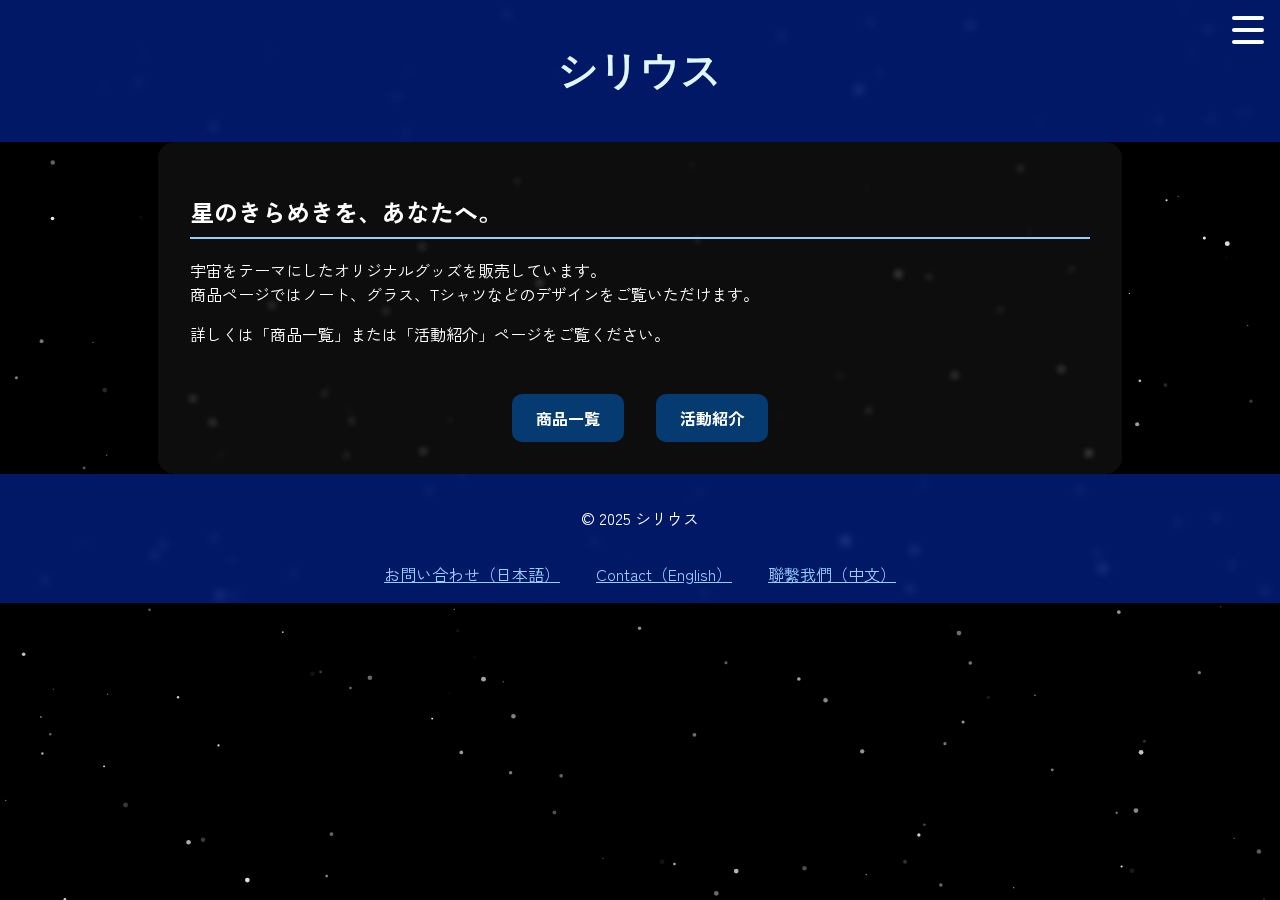
<file: index.html>
<!DOCTYPE html>
<html lang="ja">
<head>
  <meta charset="UTF-8" />
  <meta name="viewport" content="width=device-width, initial-scale=1.0" />
  <title>シリウス</title>
  <link href="https://fonts.googleapis.com/css2?family=Zen+Kaku+Gothic+New:wght@400;700&family=Cinzel+Decorative:wght@700&display=swap" rel="stylesheet">
  <link rel="stylesheet" href="css/style.css" />
</head>
<body>
  <canvas id="starCanvas"></canvas>

  <button class="hamburger" id="hamburgerBtn" aria-label="メニューを開く">
    <span></span>
    <span></span>
    <span></span>
  </button>

  <nav class="menu" id="menu">
    <a href="index.html">トップ</a>
    <a href="products.html">商品一覧</a>
    <a href="about.html">活動紹介</a>
  </nav>

  <header>
    <h1>シリウス</h1>
  </header>

  <main>
    <h2>星のきらめきを、あなたへ。</h2>
    <p>
      宇宙をテーマにしたオリジナルグッズを販売しています。<br />
      商品ページではノート、グラス、Tシャツなどのデザインをご覧いただけます。
    </p>
    <p>
      詳しくは「商品一覧」または「活動紹介」ページをご覧ください。
    </p>

    <div class="page-links">
      <a href="products.html">商品一覧</a>
      <a href="about.html">活動紹介</a>
    </div>
  </main>

  <footer>
    <p>&copy; 2025 シリウス</p>
    <div class="contact">
      <a href="https://docs.google.com/forms/d/e/1FAIpQLSeaFQ3x_vnI6os9WlIc4g2kFEj_LpCdZw_Kuh1UBqUAp4X8Ew/viewform?usp=dialog" target="_blank">お問い合わせ（日本語）</a>
      <a href="https://docs.google.com/forms/d/e/1FAIpQLScgiUO5y_0LG7MERZUA0afHsacAKu45lCltPOWCKoPpz6LJ8g/viewform?usp=dialog" target="_blank">Contact（English）</a>
      <a href="https://docs.google.com/forms/d/e/1FAIpQLSfEso4Woko9L49lGNuN-T2UI6636eEyitnP-KhA2xziEl9klA/viewform?usp=dialog" target="_blank">聯繫我們（中文）</a>
    </div>
  </footer>

  <script src="js/script.js"></script>
</body>
</html>
</file>
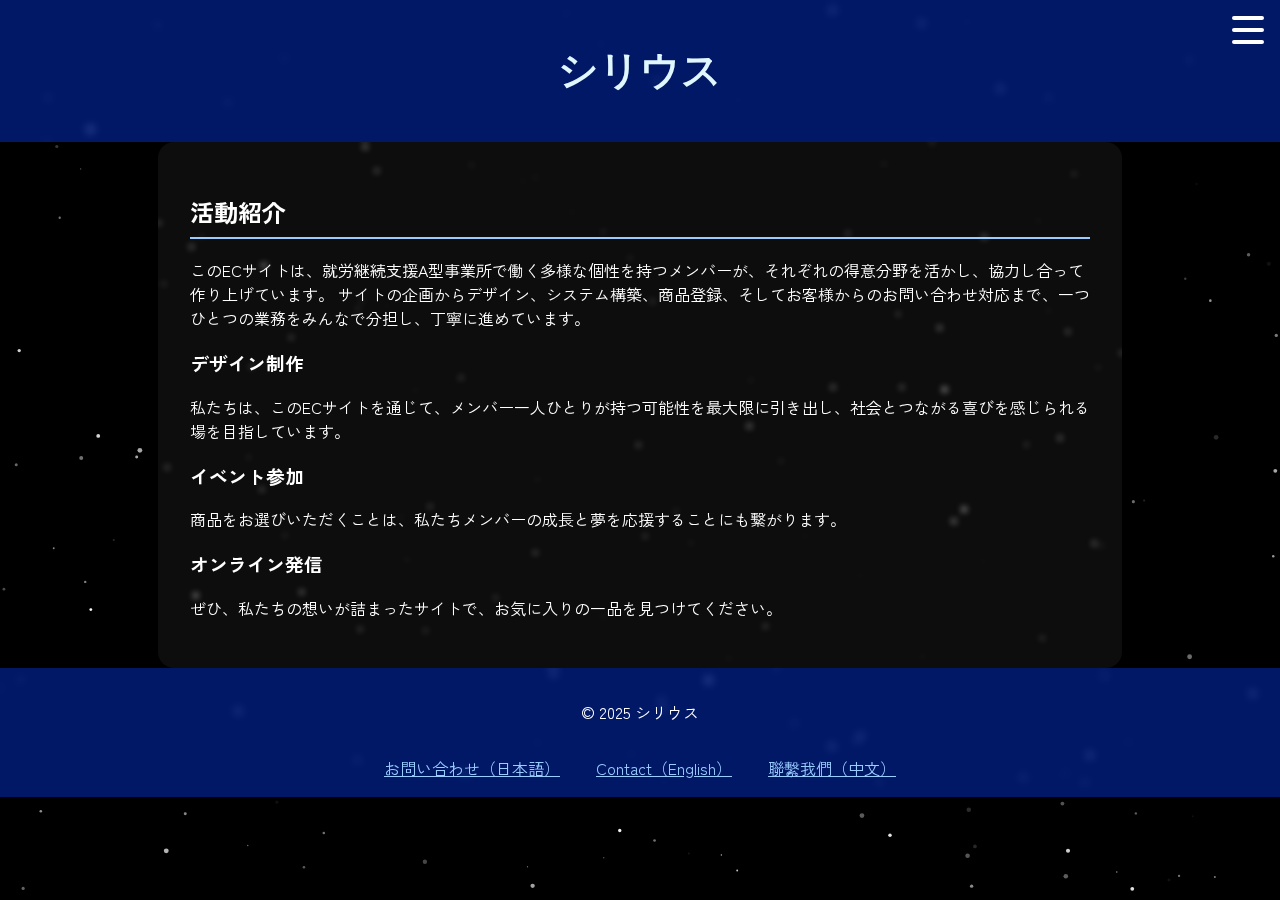
<file: About.html>
<!DOCTYPE html>
<html lang="ja">
<head>
  <meta charset="UTF-8" />
  <meta name="viewport" content="width=device-width, initial-scale=1.0" />
  <title>活動紹介 - シリウス</title>
  <link href="https://fonts.googleapis.com/css2?family=Zen+Kaku+Gothic+New:wght@400;700&family=Cinzel+Decorative:wght@700&display=swap" rel="stylesheet">
  <link rel="stylesheet" href="css/style.css" />
</head>
<body>
  <canvas id="starCanvas"></canvas>
  <button class="hamburger" id="hamburgerBtn" aria-label="メニューを開く">
    <span></span>
    <span></span>
    <span></span>
  </button>

  <nav class="menu" id="menu">
    <a href="index.html">トップ</a>
    <a href="products.html">商品一覧</a>
    <a href="about.html">活動紹介</a>
    <a href="faq.html">FAQ</a>
    <a href="company.html">会社概要</a>
    <a href="privacy.html">プライバシーポリシー</a>
    <a href="Legal.html">特定商取引法に基づく表記</a>
  </nav>

  <header>
    <h1>シリウス</h1>
  </header>

  <main>
    <h2>活動紹介</h2>
    <p>
このECサイトは、就労継続支援A型事業所で働く多様な個性を持つメンバーが、それぞれの得意分野を活かし、協力し合って作り上げています。 
サイトの企画からデザイン、システム構築、商品登録、そしてお客様からのお問い合わせ対応まで、一つひとつの業務をみんなで分担し、丁寧に進めています。
    </p>

    <section class="activities">
      <h3>デザイン制作</h3>
      <p>私たちは、このECサイトを通じて、メンバー一人ひとりが持つ可能性を最大限に引き出し、社会とつながる喜びを感じられる場を目指しています。</p>

      <h3>イベント参加</h3>
      <p>商品をお選びいただくことは、私たちメンバーの成長と夢を応援することにも繋がります。</p>

      <h3>オンライン発信</h3>
      <p>ぜひ、私たちの想いが詰まったサイトで、お気に入りの一品を見つけてください。</p>

    </section>
  </main>

  <footer>
    <p>&copy; 2025 シリウス</p>
    <div class="contact">
      <a href="https://docs.google.com/forms/d/e/1FAIpQLSeaFQ3x_vnI6os9WlIc4g2kFEj_LpCdZw_Kuh1UBqUAp4X8Ew/viewform?usp=dialog" target="_blank">お問い合わせ（日本語）</a>
      <a href="https://docs.google.com/forms/d/e/1FAIpQLScgiUO5y_0LG7MERZUA0afHsacAKu45lCltPOWCKoPpz6LJ8g/viewform?usp=dialog" target="_blank">Contact（English）</a>
      <a href="https://docs.google.com/forms/d/e/1FAIpQLSfEso4Woko9L49lGNuN-T2UI6636eEyitnP-KhA2xziEl9klA/viewform?usp=dialog" target="_blank">聯繫我們（中文）</a>
    </div>
  </footer>

  <script src="js/script.js"></script>
</body>
</html>
</file>
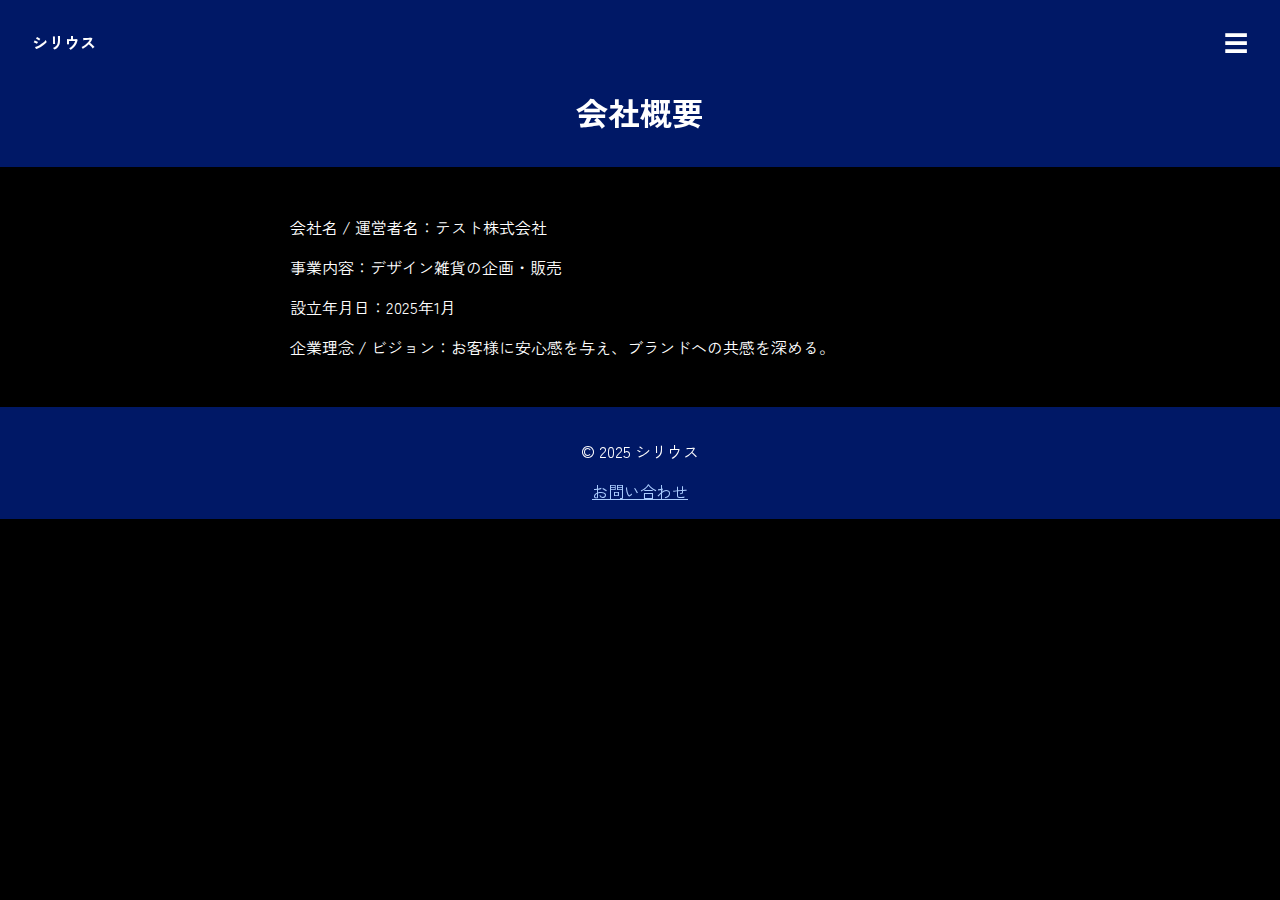
<file: aboutus.html>
<!-- 会社概要（aboutus.html） -->
<!DOCTYPE html>
<html lang="ja">
<head>
  <meta charset="UTF-8" />
  <meta name="viewport" content="width=device-width, initial-scale=1.0" />
  <title>会社概要 - シリウス</title>
  <link href="https://fonts.googleapis.com/css2?family=Zen+Kaku+Gothic+New&display=swap" rel="stylesheet" />
  <style>
    body, html {
      margin: 0;
      font-family: 'Zen Kaku Gothic New', sans-serif;
      background: #000;
      color: #fff;
      height: 100%;
    }
    canvas {
      position: fixed;
      top: 0;
      left: 0;
      z-index: -1;
    }
    header, footer {
      text-align: center;
      background-color: rgba(0, 60, 255, 0.4);
      padding: 1rem;
      backdrop-filter: blur(5px);
    }
    nav {
      display: flex;
      justify-content: space-between;
      align-items: center;
      padding: 0.5rem 1rem;
    }
    .menu {
      display: none;
      flex-direction: column;
      background-color: rgba(0, 0, 0, 0.8);
      position: absolute;
      top: 60px;
      right: 10px;
      padding: 1rem;
      border-radius: 0.5rem;
    }
    .menu a {
      color: white;
      text-decoration: none;
      margin: 0.5rem 0;
    }
    .menu-toggle {
      font-size: 1.5rem;
      cursor: pointer;
    }
    h1 {
      font-size: 2rem;
      margin-bottom: 1rem;
    }
    .content {
      max-width: 700px;
      margin: auto;
      padding: 2rem;
    }
    .footer-links {
      margin-top: 1rem;
    }
    .footer-links a {
      color: #aaccff;
      text-decoration: underline;
      margin: 0 0.5rem;
    }
  </style>
</head>
<body>
  <canvas id="bg"></canvas>
  <header>
    <nav>
      <div><strong>シリウス</strong></div>
      <div class="menu-toggle" onclick="toggleMenu()">☰</div>
      <div id="menu" class="menu">
        <a href="index.html">ホーム</a>
        <a href="aboutus.html">会社概要</a>
        <a href="faq.html">FAQ</a>
        <a href="privacy.html">プライバシーポリシー</a>
        <a href="legal.html">特定商取引法</a>
        <a href="contact.html">お問い合わせ</a>
      </div>
    </nav>
    <h1>会社概要</h1>
  </header>
  <main class="content">
    <p>会社名 / 運営者名：テスト株式会社</p>
    <p>事業内容：デザイン雑貨の企画・販売</p>
    <p>設立年月日：2025年1月</p>
    <p>企業理念 / ビジョン：お客様に安心感を与え、ブランドへの共感を深める。</p>
  </main>
  <footer>
    <p>&copy; 2025 シリウス</p>
    <div class="footer-links">
      <a href="contact.html">お問い合わせ</a>
    </div>
  </footer>
  <script>
    function toggleMenu() {
      const menu = document.getElementById('menu');
      menu.style.display = menu.style.display === 'flex' ? 'none' : 'flex';
    }
    // 星空アニメーション
    const canvas = document.getElementById('bg');
    const ctx = canvas.getContext('2d');
    let stars = [];
    function resizeCanvas() {
      canvas.width = window.innerWidth;
      canvas.height = window.innerHeight;
    }
    window.addEventListener('resize', resizeCanvas);
    function initStars(count) {
      stars = [];
      for (let i = 0; i < count; i++) {
        stars.push({
          x: Math.random() * canvas.width,
          y: Math.random() * canvas.height,
          r: Math.random() * 1.5 + 0.5,
          dx: (Math.random() - 0.5) * 0.5,
          dy: (Math.random() - 0.5) * 0.5
        });
      }
    }
    function drawStars() {
      ctx.clearRect(0, 0, canvas.width, canvas.height);
      ctx.fillStyle = 'white';
      stars.forEach(star => {
        ctx.beginPath();
        ctx.arc(star.x, star.y, star.r, 0, Math.PI * 2);
        ctx.fill();
        star.x += star.dx;
        star.y += star.dy;
        if (star.x < 0 || star.x > canvas.width) star.dx *= -1;
        if (star.y < 0 || star.y > canvas.height) star.dy *= -1;
      });
      requestAnimationFrame(drawStars);
    }
    resizeCanvas();
    initStars(100);
    drawStars();
  </script>
</body>
</html>
</file>
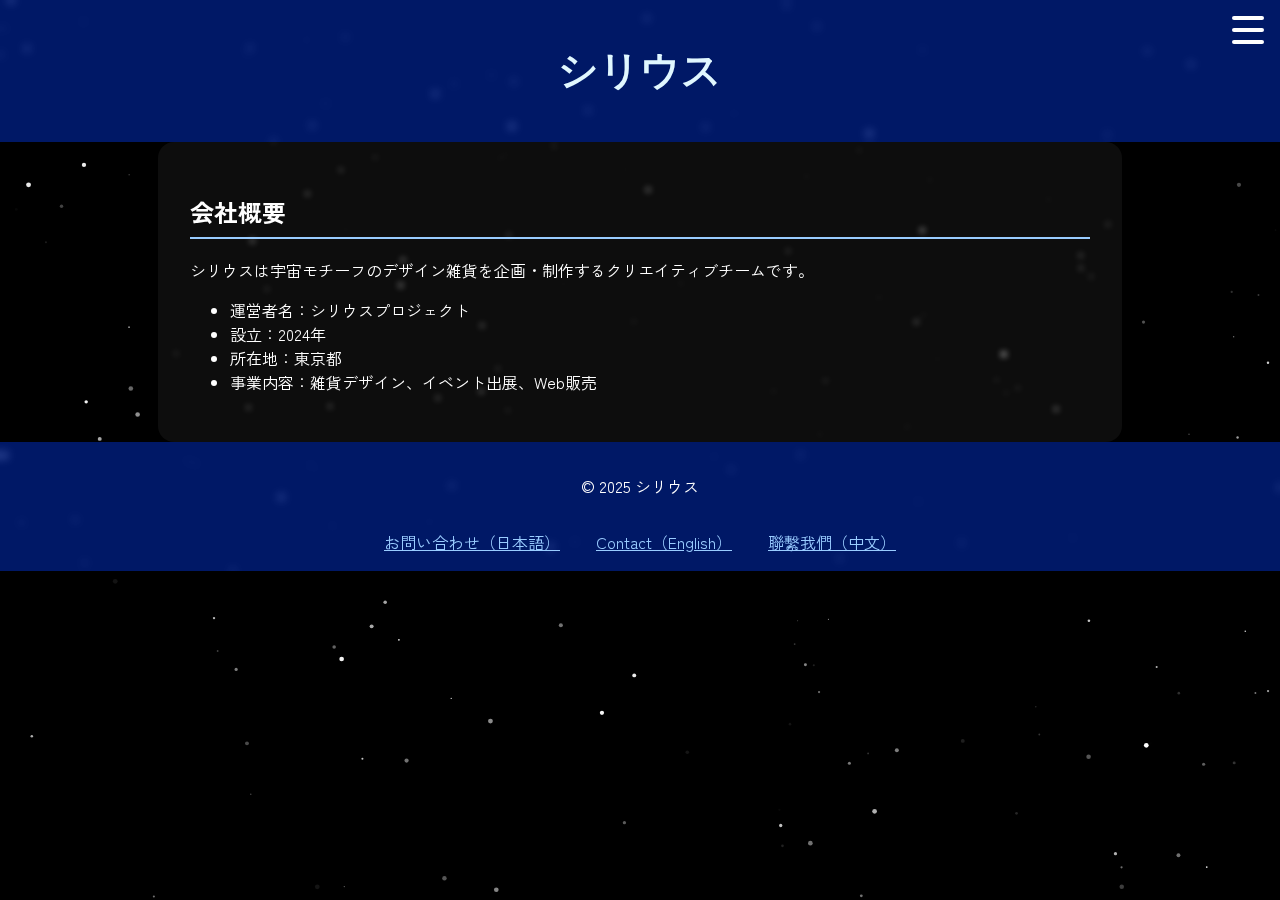
<file: company.html>
<!DOCTYPE html>
<html lang="ja">
<head>
  <meta charset="UTF-8" />
  <meta name="viewport" content="width=device-width, initial-scale=1.0" />
  <title>会社概要 - シリウス</title>
  <link href="https://fonts.googleapis.com/css2?family=Zen+Kaku+Gothic+New:wght@400;700&family=Cinzel+Decorative:wght@700&display=swap" rel="stylesheet">
  <link rel="stylesheet" href="style.css" />
</head>
<body>
  <canvas id="starCanvas"></canvas>
  <button class="hamburger" id="hamburgerBtn" aria-label="メニューを開く">
    <span></span>
    <span></span>
    <span></span>
  </button>
  <nav class="menu" id="menu">
    <a href="index.html">トップ</a>
    <a href="products.html">商品一覧</a>
    <a href="about.html">活動紹介</a>
    <a href="faq.html">FAQ</a>
    <a href="company.html">会社概要</a>
    <a href="privacy.html">プライバシーポリシー</a>
    <a href="Legal.html">特定商取引法に基づく表記</a>
  </nav>

  <header>
    <h1>シリウス</h1>
  </header>

  <main>
    <h2>会社概要</h2>
    <p>シリウスは宇宙モチーフのデザイン雑貨を企画・制作するクリエイティブチームです。</p>
    <ul>
      <li>運営者名：シリウスプロジェクト</li>
      <li>設立：2024年</li>
      <li>所在地：東京都</li>
      <li>事業内容：雑貨デザイン、イベント出展、Web販売</li>
    </ul>
  </main>

  <footer>
    <p>&copy; 2025 シリウス</p>
    <div class="contact">
      <a href="https://docs.google.com/forms/d/e/1FAIpQLSeaFQ3x_vnI6os9WlIc4g2kFEj_LpCdZw_Kuh1UBqUAp4X8Ew/viewform?usp=dialog" target="_blank">お問い合わせ（日本語）</a>
      <a href="https://docs.google.com/forms/d/e/1FAIpQLScgiUO5y_0LG7MERZUA0afHsacAKu45lCltPOWCKoPpz6LJ8g/viewform?usp=dialog" target="_blank">Contact（English）</a>
      <a href="https://docs.google.com/forms/d/e/1FAIpQLSfEso4Woko9L49lGNuN-T2UI6636eEyitnP-KhA2xziEl9klA/viewform?usp=dialog" target="_blank">聯繫我們（中文）</a>
    </div>
  </footer>

  <script src="script.js"></script>
</body>
</html>
</file>
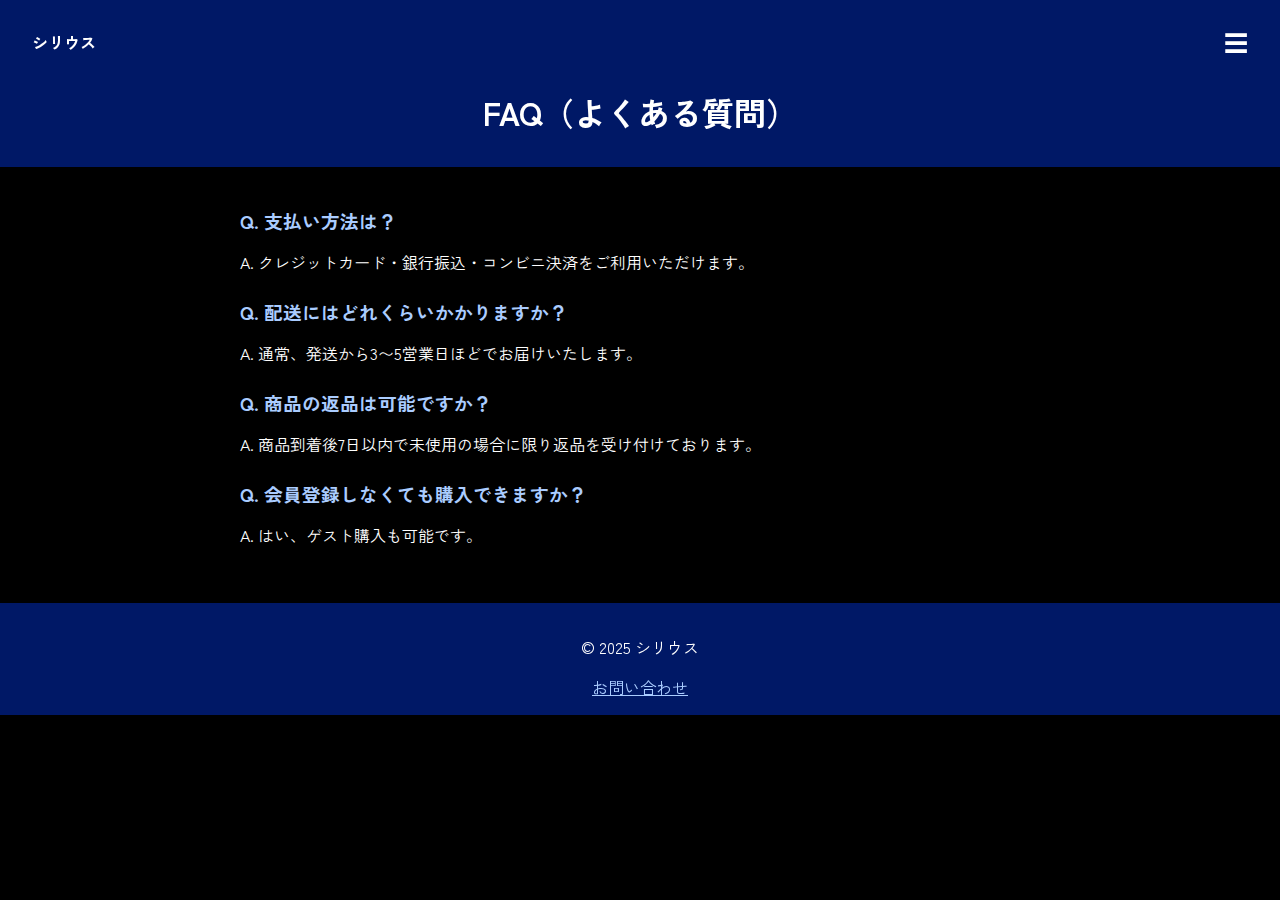
<file: faq.html>
<!DOCTYPE html>
<html lang="ja">
<head>
  <meta charset="UTF-8" />
  <meta name="viewport" content="width=device-width, initial-scale=1.0" />
  <title>FAQ - シリウス</title>
  <link href="https://fonts.googleapis.com/css2?family=Zen+Kaku+Gothic+New&display=swap" rel="stylesheet" />
  <style>
    body, html {
      margin: 0;
      font-family: 'Zen Kaku Gothic New', sans-serif;
      background: #000;
      color: #fff;
      height: 100%;
    }
    canvas {
      position: fixed;
      top: 0;
      left: 0;
      z-index: -1;
    }
    header, footer {
      text-align: center;
      background-color: rgba(0, 60, 255, 0.4);
      padding: 1rem;
      backdrop-filter: blur(5px);
    }
    nav {
      display: flex;
      justify-content: space-between;
      align-items: center;
      padding: 0.5rem 1rem;
    }
    .menu {
      display: none;
      flex-direction: column;
      background-color: rgba(0, 0, 0, 0.8);
      position: absolute;
      top: 60px;
      right: 10px;
      padding: 1rem;
      border-radius: 0.5rem;
    }
    .menu a {
      color: white;
      text-decoration: none;
      margin: 0.5rem 0;
    }
    .menu-toggle {
      font-size: 1.5rem;
      cursor: pointer;
    }
    h1 {
      font-size: 2rem;
      margin-bottom: 1rem;
    }
    .content {
      max-width: 800px;
      margin: auto;
      padding: 2rem;
    }
    .faq-item {
      margin-bottom: 1.5rem;
    }
    .faq-item h3 {
      margin: 0.5rem 0;
      color: #aaccff;
    }
    .footer-links {
      margin-top: 1rem;
    }
    .footer-links a {
      color: #aaccff;
      text-decoration: underline;
      margin: 0 0.5rem;
    }
  </style>
</head>
<body>
  <canvas id="bg"></canvas>
  <header>
    <nav>
      <div><strong>シリウス</strong></div>
      <div class="menu-toggle" onclick="toggleMenu()">☰</div>
      <div id="menu" class="menu">
        <a href="index.html">ホーム</a>
        <a href="aboutus.html">会社概要</a>
        <a href="faq.html">FAQ</a>
        <a href="privacy.html">プライバシーポリシー</a>
        <a href="legal.html">特定商取引法</a>
        <a href="contact.html">お問い合わせ</a>
      </div>
    </nav>
    <h1>FAQ（よくある質問）</h1>
  </header>
  <main class="content">
    <div class="faq-item">
      <h3>Q. 支払い方法は？</h3>
      <p>A. クレジットカード・銀行振込・コンビニ決済をご利用いただけます。</p>
    </div>
    <div class="faq-item">
      <h3>Q. 配送にはどれくらいかかりますか？</h3>
      <p>A. 通常、発送から3〜5営業日ほどでお届けいたします。</p>
    </div>
    <div class="faq-item">
      <h3>Q. 商品の返品は可能ですか？</h3>
      <p>A. 商品到着後7日以内で未使用の場合に限り返品を受け付けております。</p>
    </div>
    <div class="faq-item">
      <h3>Q. 会員登録しなくても購入できますか？</h3>
      <p>A. はい、ゲスト購入も可能です。</p>
    </div>
  </main>
  <footer>
    <p>&copy; 2025 シリウス</p>
    <div class="footer-links">
      <a href="contact.html">お問い合わせ</a>
    </div>
  </footer>
  <script>
    function toggleMenu() {
      const menu = document.getElementById('menu');
      menu.style.display = menu.style.display === 'flex' ? 'none' : 'flex';
    }

    const canvas = document.getElementById('bg');
    const ctx = canvas.getContext('2d');
    let stars = [];

    function resizeCanvas() {
      canvas.width = window.innerWidth;
      canvas.height = window.innerHeight;
    }

    window.addEventListener('resize', resizeCanvas);

    function initStars(count) {
      stars = [];
      for (let i = 0; i < count; i++) {
        stars.push({
          x: Math.random() * canvas.width,
          y: Math.random() * canvas.height,
          r: Math.random() * 1.5 + 0.5,
          dx: (Math.random() - 0.5) * 0.5,
          dy: (Math.random() - 0.5) * 0.5
        });
      }
    }

    function drawStars() {
      ctx.clearRect(0, 0, canvas.width, canvas.height);
      ctx.fillStyle = 'white';
      stars.forEach(star => {
        ctx.beginPath();
        ctx.arc(star.x, star.y, star.r, 0, Math.PI * 2);
        ctx.fill();
        star.x += star.dx;
        star.y += star.dy;
        if (star.x < 0 || star.x > canvas.width) star.dx *= -1;
        if (star.y < 0 || star.y > canvas.height) star.dy *= -1;
      });
      requestAnimationFrame(drawStars);
    }

    resizeCanvas();
    initStars(100);
    drawStars();
  </script>
</body>
</html>
</file>
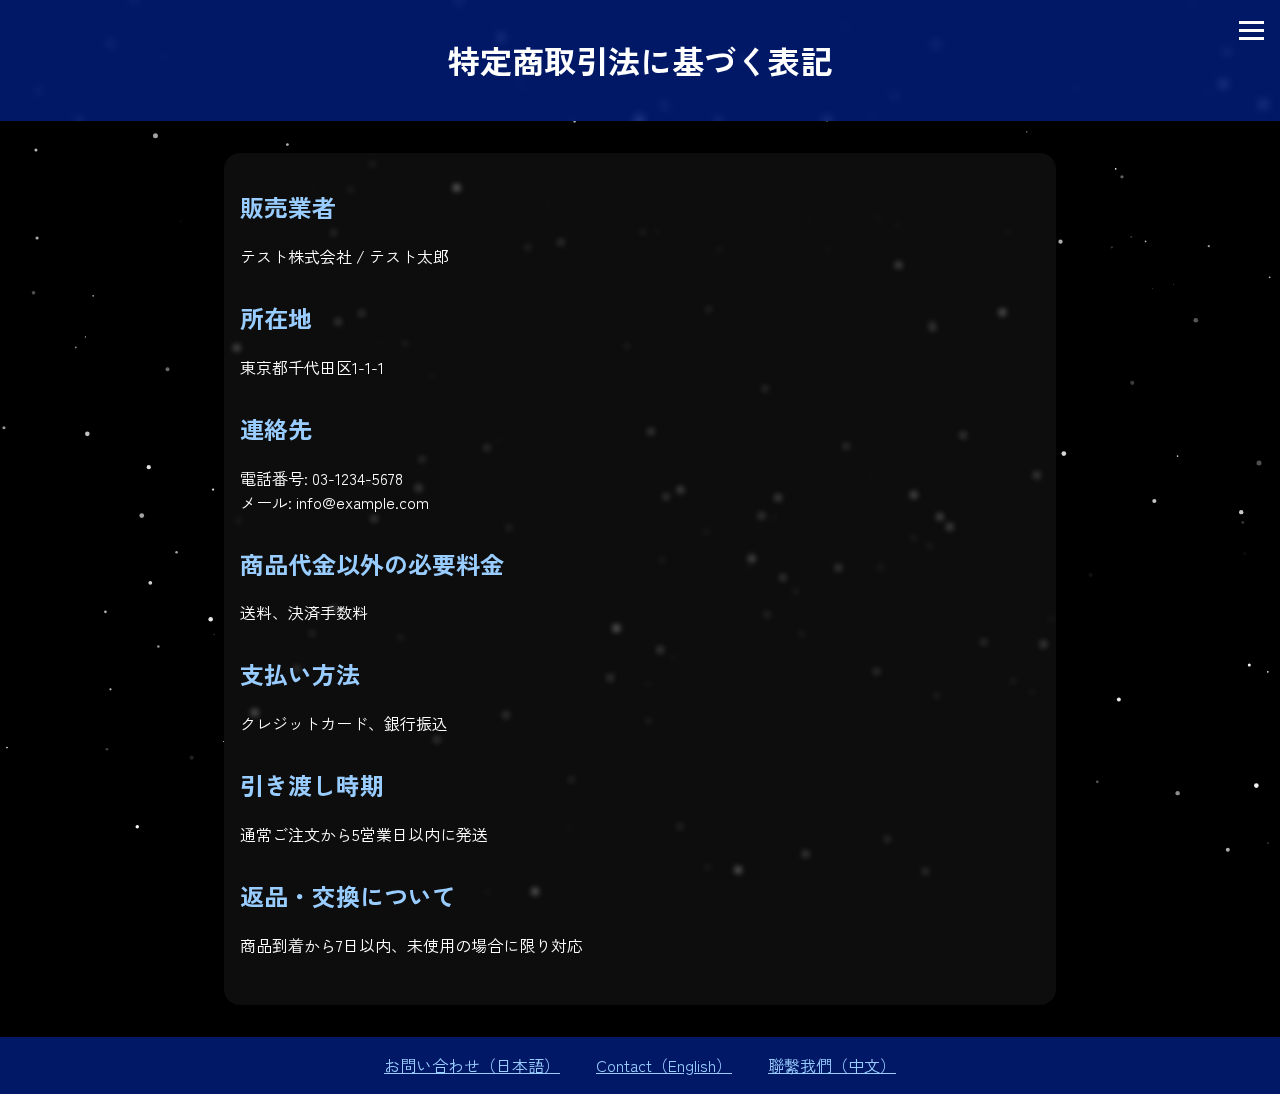
<file: Legal Disclosure.html>
<!DOCTYPE html>
<html lang="ja">
<head>
  <meta charset="UTF-8" />
  <meta name="viewport" content="width=device-width, initial-scale=1.0" />
  <title>特定商取引法に基づく表記</title>
  <link href="https://fonts.googleapis.com/css2?family=Zen+Kaku+Gothic+New:wght@400;700&display=swap" rel="stylesheet">
  <style>
    body {
      margin: 0;
      font-family: 'Zen Kaku Gothic New', sans-serif;
      background: #000;
      color: #fff;
    }
    canvas#starCanvas {
      position: fixed;
      top: 0;
      left: 0;
      z-index: -1;
    }
    .hamburger {
      position: fixed;
      top: 1rem;
      right: 1rem;
      cursor: pointer;
      z-index: 10;
    }
    .hamburger div {
      width: 25px;
      height: 3px;
      background-color: #fff;
      margin: 5px 0;
    }
    .menu {
      position: fixed;
      top: 0;
      right: 0;
      background-color: rgba(0, 0, 50, 0.9);
      padding: 1rem;
      display: none;
      flex-direction: column;
      gap: 1rem;
      z-index: 9;
    }
    .menu a {
      color: #99ccff;
      text-decoration: none;
    }
    header, footer {
      text-align: center;
      background-color: rgba(0, 60, 255, 0.4);
      padding: 1rem;
      backdrop-filter: blur(5px);
    }
    header h1 {
      font-size: 2rem;
    }
    main {
      max-width: 800px;
      margin: 2rem auto;
      padding: 1rem;
      background-color: rgba(255, 255, 255, 0.05);
      border-radius: 1rem;
      backdrop-filter: blur(3px);
    }
    section {
      margin-bottom: 2rem;
    }
    section h2 {
      color: #99ccff;
    }
    footer .contact a {
      color: #99ccff;
      text-decoration: underline;
      margin: 0 1rem;
    }
  </style>
</head>
<body>
  <canvas id="starCanvas"></canvas>
  <div class="hamburger" onclick="toggleMenu()">
    <div></div><div></div><div></div>
  </div>
  <div class="menu" id="menu">
    <a href="index.html">トップ</a>
    <a href="products.html">商品一覧</a>
    <a href="about.html">活動紹介</a>
  </div>
  <header>
    <h1>特定商取引法に基づく表記</h1>
  </header>
  <main>
    <section>
      <h2>販売業者</h2>
      <p>テスト株式会社 / テスト太郎</p>
    </section>
    <section>
      <h2>所在地</h2>
      <p>東京都千代田区1-1-1</p>
    </section>
    <section>
      <h2>連絡先</h2>
      <p>電話番号: 03-1234-5678<br>メール: info@example.com</p>
    </section>
    <section>
      <h2>商品代金以外の必要料金</h2>
      <p>送料、決済手数料</p>
    </section>
    <section>
      <h2>支払い方法</h2>
      <p>クレジットカード、銀行振込</p>
    </section>
    <section>
      <h2>引き渡し時期</h2>
      <p>通常ご注文から5営業日以内に発送</p>
    </section>
    <section>
      <h2>返品・交換について</h2>
      <p>商品到着から7日以内、未使用の場合に限り対応</p>
    </section>
  </main>
  <footer>
    <div class="contact">
      <a href="#">お問い合わせ（日本語）</a>
      <a href="#">Contact（English）</a>
      <a href="#">聯繫我們（中文）</a>
    </div>
  </footer>

  <script>
    function toggleMenu() {
      const menu = document.getElementById('menu');
      menu.style.display = menu.style.display === 'flex' ? 'none' : 'flex';
    }
    const canvas = document.getElementById('starCanvas');
    const ctx = canvas.getContext('2d');
    let stars = [];

    function initStars() {
      for (let i = 0; i < 200; i++) {
        stars.push({
          x: Math.random() * window.innerWidth,
          y: Math.random() * window.innerHeight,
          size: Math.random() * 2 + 0.5,
          speed: Math.random() * 0.5 + 0.2,
          alpha: Math.random(),
          flickerSpeed: Math.random() * 0.02 + 0.01
        });
      }
    }
    function drawStars() {
      ctx.clearRect(0, 0, canvas.width, canvas.height);
      for (let star of stars) {
        ctx.beginPath();
        ctx.arc(star.x, star.y, star.size, 0, Math.PI * 2);
        ctx.fillStyle = `rgba(255,255,255,${star.alpha})`;
        ctx.fill();
      }
    }
    function moveStars() {
      for (let star of stars) {
        star.y += star.speed;
        if (star.y > window.innerHeight) {
          star.y = 0;
          star.x = Math.random() * window.innerWidth;
        }
        star.alpha += star.flickerSpeed;
        if (star.alpha >= 1 || star.alpha <= 0.3) star.flickerSpeed *= -1;
      }
    }
    function animate() {
      drawStars();
      moveStars();
      requestAnimationFrame(animate);
    }
    function resizeCanvas() {
      canvas.width = window.innerWidth;
      canvas.height = window.innerHeight;
    }
    window.addEventListener('resize', resizeCanvas);
    resizeCanvas();
    initStars();
    animate();
  </script>
</body>
</html>
</file>
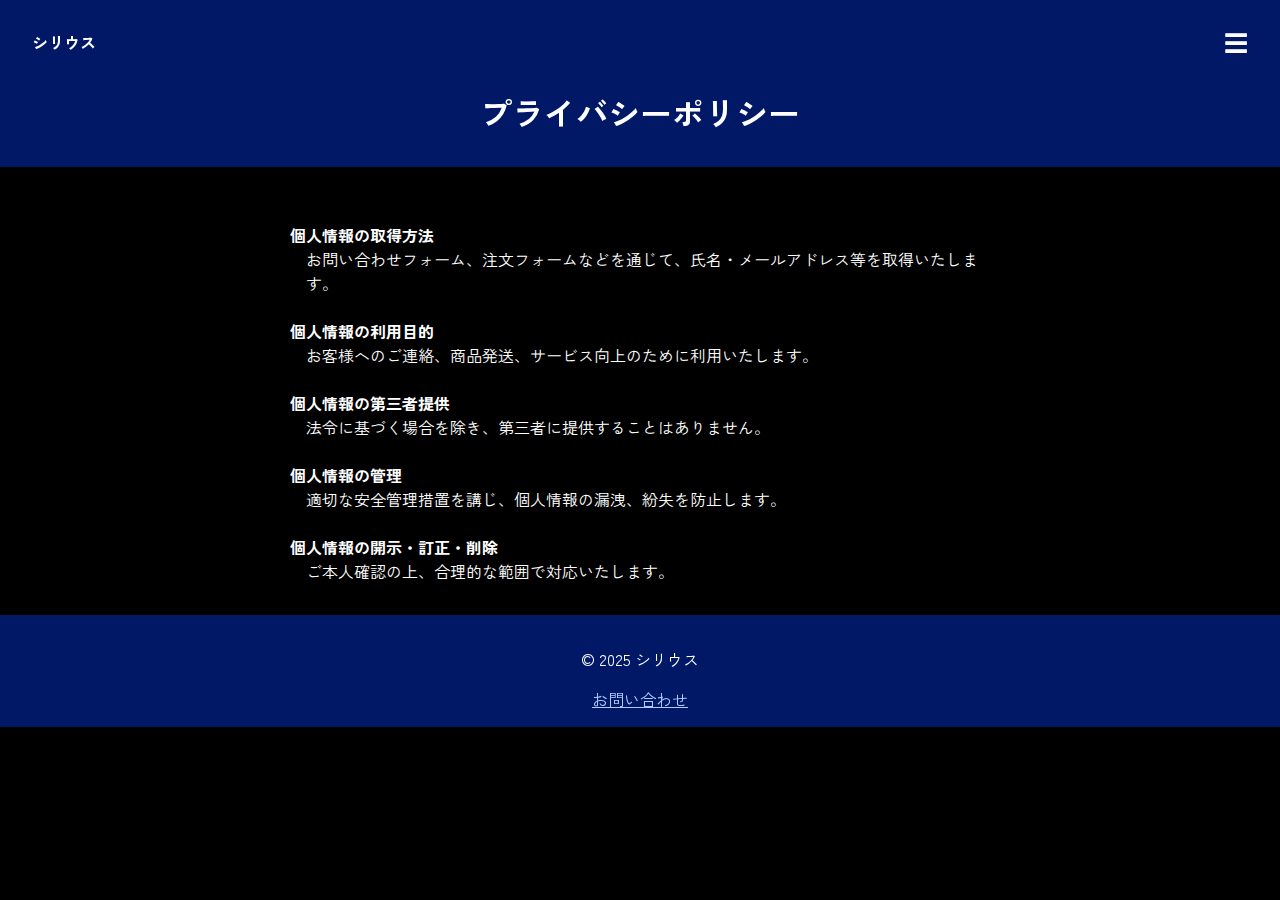
<file: Legal Pages.html>
<!-- プライバシーポリシー（privacy.html） -->
<!DOCTYPE html>
<html lang="ja">
<head>
  <meta charset="UTF-8" />
  <meta name="viewport" content="width=device-width, initial-scale=1.0" />
  <title>プライバシーポリシー - シリウス</title>
  <link href="https://fonts.googleapis.com/css2?family=Zen+Kaku+Gothic+New&display=swap" rel="stylesheet" />
  <style>
    body, html {
      margin: 0;
      font-family: 'Zen Kaku Gothic New', sans-serif;
      background: #000;
      color: #fff;
      height: 100%;
    }
    canvas {
      position: fixed;
      top: 0;
      left: 0;
      z-index: -1;
    }
    header, footer {
      text-align: center;
      background-color: rgba(0, 60, 255, 0.4);
      padding: 1rem;
      backdrop-filter: blur(5px);
    }
    nav {
      display: flex;
      justify-content: space-between;
      align-items: center;
      padding: 0.5rem 1rem;
    }
    .menu {
      display: none;
      flex-direction: column;
      background-color: rgba(0, 0, 0, 0.8);
      position: absolute;
      top: 60px;
      right: 10px;
      padding: 1rem;
      border-radius: 0.5rem;
    }
    .menu a {
      color: white;
      text-decoration: none;
      margin: 0.5rem 0;
    }
    .menu-toggle {
      font-size: 1.5rem;
      cursor: pointer;
    }
    h1 {
      font-size: 2rem;
      margin-bottom: 1rem;
    }
    dl {
      max-width: 700px;
      margin: auto;
      padding: 2rem;
    }
    dt {
      font-weight: bold;
      margin-top: 1.5rem;
    }
    dd {
      margin-left: 1rem;
    }
    .footer-links {
      margin-top: 1rem;
    }
    .footer-links a {
      color: #aaccff;
      text-decoration: underline;
      margin: 0 0.5rem;
    }
  </style>
</head>
<body>
  <canvas id="bg"></canvas>
  <header>
    <nav>
      <div><strong>シリウス</strong></div>
      <div class="menu-toggle" onclick="toggleMenu()">☰</div>
      <div id="menu" class="menu">
        <a href="index.html">ホーム</a>
        <a href="aboutus.html">会社概要</a>
        <a href="faq.html">FAQ</a>
        <a href="privacy.html">プライバシーポリシー</a>
        <a href="legal.html">特定商取引法</a>
        <a href="contact.html">お問い合わせ</a>
      </div>
    </nav>
    <h1>プライバシーポリシー</h1>
  </header>
  <main>
    <dl>
      <dt>個人情報の取得方法</dt>
      <dd>お問い合わせフォーム、注文フォームなどを通じて、氏名・メールアドレス等を取得いたします。</dd>

      <dt>個人情報の利用目的</dt>
      <dd>お客様へのご連絡、商品発送、サービス向上のために利用いたします。</dd>

      <dt>個人情報の第三者提供</dt>
      <dd>法令に基づく場合を除き、第三者に提供することはありません。</dd>

      <dt>個人情報の管理</dt>
      <dd>適切な安全管理措置を講じ、個人情報の漏洩、紛失を防止します。</dd>

      <dt>個人情報の開示・訂正・削除</dt>
      <dd>ご本人確認の上、合理的な範囲で対応いたします。</dd>
    </dl>
  </main>
  <footer>
    <p>&copy; 2025 シリウス</p>
    <div class="footer-links">
      <a href="contact.html">お問い合わせ</a>
    </div>
  </footer>
  <script>
    function toggleMenu() {
      const menu = document.getElementById('menu');
      menu.style.display = menu.style.display === 'flex' ? 'none' : 'flex';
    }
    // 星空アニメーション
    const canvas = document.getElementById('bg');
    const ctx = canvas.getContext('2d');
    let stars = [];
    function resizeCanvas() {
      canvas.width = window.innerWidth;
      canvas.height = window.innerHeight;
    }
    window.addEventListener('resize', resizeCanvas);
    function initStars(count) {
      stars = [];
      for (let i = 0; i < count; i++) {
        stars.push({
          x: Math.random() * canvas.width,
          y: Math.random() * canvas.height,
          r: Math.random() * 1.5 + 0.5,
          dx: (Math.random() - 0.5) * 0.5,
          dy: (Math.random() - 0.5) * 0.5
        });
      }
    }
    function drawStars() {
      ctx.clearRect(0, 0, canvas.width, canvas.height);
      ctx.fillStyle = 'white';
      stars.forEach(star => {
        ctx.beginPath();
        ctx.arc(star.x, star.y, star.r, 0, Math.PI * 2);
        ctx.fill();
        star.x += star.dx;
        star.y += star.dy;
        if (star.x < 0 || star.x > canvas.width) star.dx *= -1;
        if (star.y < 0 || star.y > canvas.height) star.dy *= -1;
      });
      requestAnimationFrame(drawStars);
    }
    resizeCanvas();
    initStars(100);
    drawStars();
  </script>
</body>
</html>
</file>
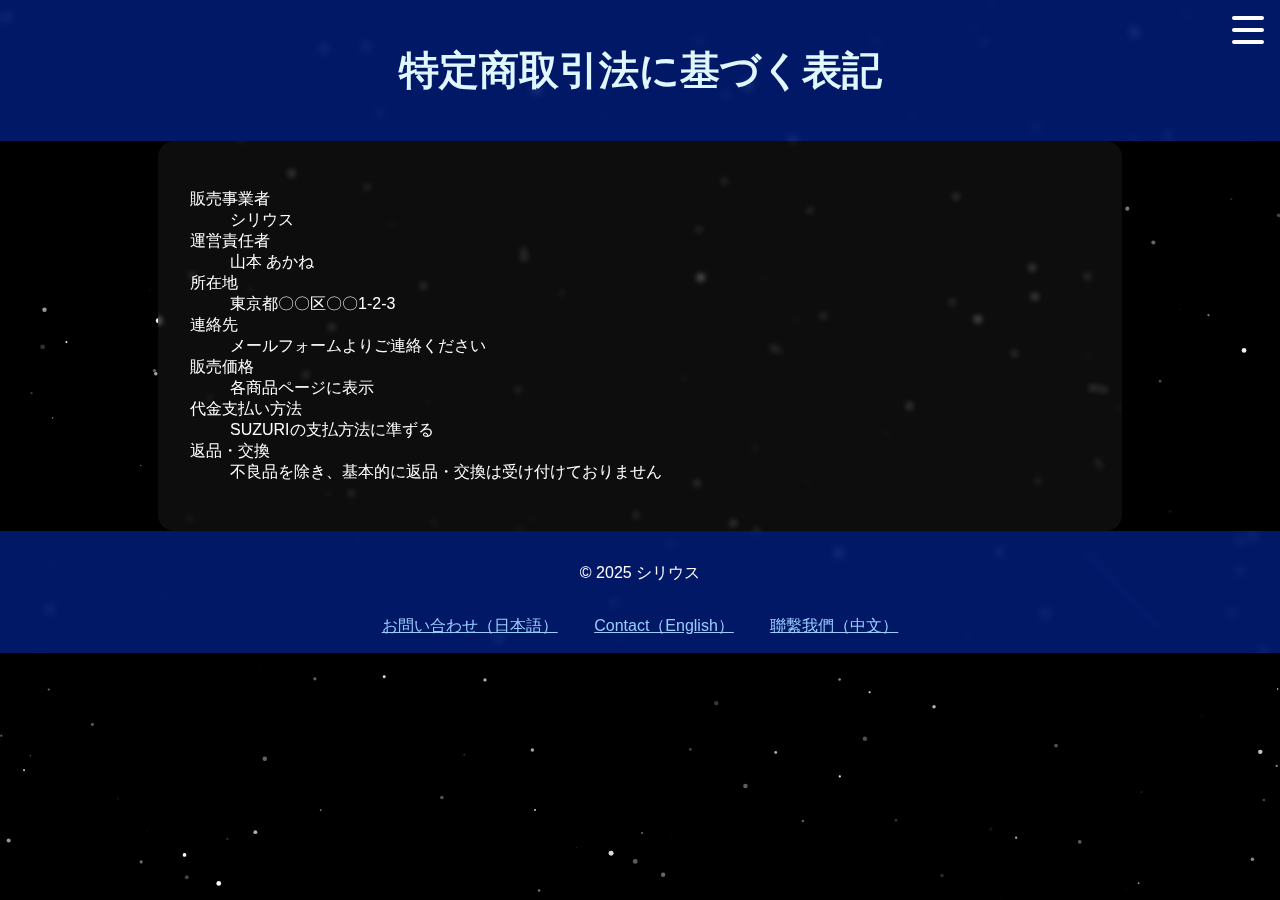
<file: Legal.html>
<!DOCTYPE html>
<html lang="ja">
<head>
  <meta charset="UTF-8" />
  <meta name="viewport" content="width=device-width, initial-scale=1.0" />
  <title>特定商取引法に基づく表記 - シリウス</title>
  <link rel="stylesheet" href="style.css" />
</head>
<body>
  <canvas id="starCanvas"></canvas>
  <button class="hamburger" id="hamburgerBtn" aria-label="メニューを開く">
    <span></span>
    <span></span>
    <span></span>
  </button>
  <nav class="menu" id="menu">
    <a href="index.html">トップ</a>
    <a href="products.html">商品一覧</a>
    <a href="about.html">活動紹介</a>
  </nav>

  <header>
    <h1>特定商取引法に基づく表記</h1>
  </header>

  <main>
    <section class="legal">
      <dl>
        <dt>販売事業者</dt><dd>シリウス</dd>
        <dt>運営責任者</dt><dd>山本 あかね</dd>
        <dt>所在地</dt><dd>東京都〇〇区〇〇1-2-3</dd>
        <dt>連絡先</dt><dd>メールフォームよりご連絡ください</dd>
        <dt>販売価格</dt><dd>各商品ページに表示</dd>
        <dt>代金支払い方法</dt><dd>SUZURIの支払方法に準ずる</dd>
        <dt>返品・交換</dt><dd>不良品を除き、基本的に返品・交換は受け付けておりません</dd>
      </dl>
    </section>
  </main>

  <footer>
    <p>&copy; 2025 シリウス</p>
    <div class="contact">
      <a href="https://docs.google.com/forms/d/e/1FAIpQLSeaFQ3x_vnI6os9WlIc4g2kFEj_LpCdZw_Kuh1UBqUAp4X8Ew/viewform?usp=dialog" target="_blank">お問い合わせ（日本語）</a>
      <a href="https://docs.google.com/forms/d/e/1FAIpQLScgiUO5y_0LG7MERZUA0afHsacAKu45lCltPOWCKoPpz6LJ8g/viewform?usp=dialog" target="_blank">Contact（English）</a>
      <a href="https://docs.google.com/forms/d/e/1FAIpQLSfEso4Woko9L49lGNuN-T2UI6636eEyitnP-KhA2xziEl9klA/viewform?usp=dialog" target="_blank">聯繫我們（中文）</a>
    </div>
  </footer>

  <script src="script.js"></script>
</body>
</html>
</file>
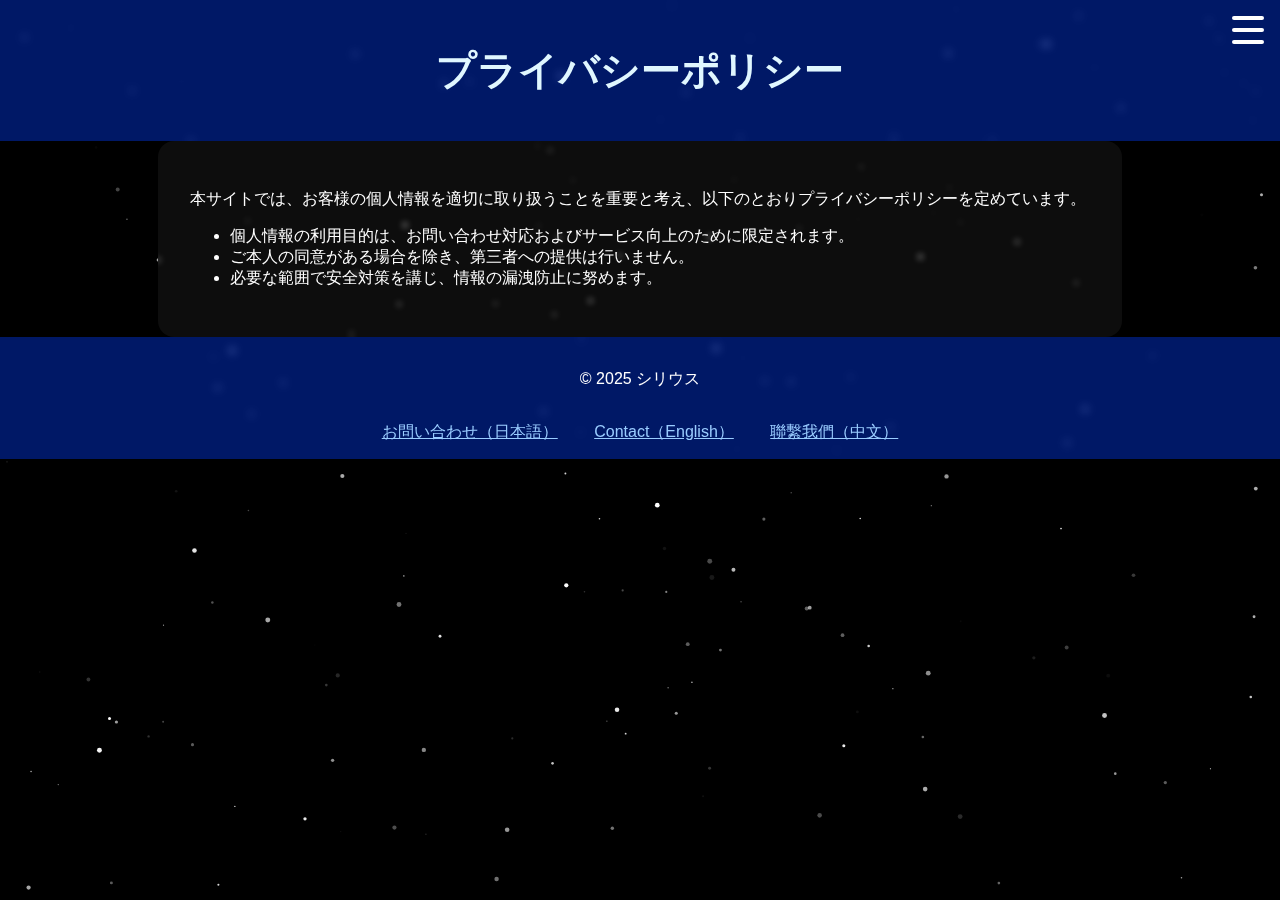
<file: privacy.html>
<!DOCTYPE html>
<html lang="ja">
<head>
  <meta charset="UTF-8" />
  <meta name="viewport" content="width=device-width, initial-scale=1.0" />
  <title>プライバシーポリシー - シリウス</title>
  <link rel="stylesheet" href="style.css" />
</head>
<body>
  <canvas id="starCanvas"></canvas>
  <button class="hamburger" id="hamburgerBtn" aria-label="メニューを開く">
    <span></span>
    <span></span>
    <span></span>
  </button>
  <nav class="menu" id="menu">
    <a href="index.html">トップ</a>
    <a href="products.html">商品一覧</a>
    <a href="about.html">活動紹介</a>
  </nav>

  <header>
    <h1>プライバシーポリシー</h1>
  </header>

  <main>
    <section class="privacy">
      <p>
        本サイトでは、お客様の個人情報を適切に取り扱うことを重要と考え、以下のとおりプライバシーポリシーを定めています。
      </p>
      <ul>
        <li>個人情報の利用目的は、お問い合わせ対応およびサービス向上のために限定されます。</li>
        <li>ご本人の同意がある場合を除き、第三者への提供は行いません。</li>
        <li>必要な範囲で安全対策を講じ、情報の漏洩防止に努めます。</li>
      </ul>
    </section>
  </main>

  <footer>
    <p>&copy; 2025 シリウス</p>
    <div class="contact">
      <a href="https://docs.google.com/forms/d/e/1FAIpQLSeaFQ3x_vnI6os9WlIc4g2kFEj_LpCdZw_Kuh1UBqUAp4X8Ew/viewform?usp=dialog" target="_blank">お問い合わせ（日本語）</a>
      <a href="https://docs.google.com/forms/d/e/1FAIpQLScgiUO5y_0LG7MERZUA0afHsacAKu45lCltPOWCKoPpz6LJ8g/viewform?usp=dialog" target="_blank">Contact（English）</a>
      <a href="https://docs.google.com/forms/d/e/1FAIpQLSfEso4Woko9L49lGNuN-T2UI6636eEyitnP-KhA2xziEl9klA/viewform?usp=dialog" target="_blank">聯繫我們（中文）</a>
    </div>
  </footer>

  <script src="script.js"></script>
</body>
</html>
</file>
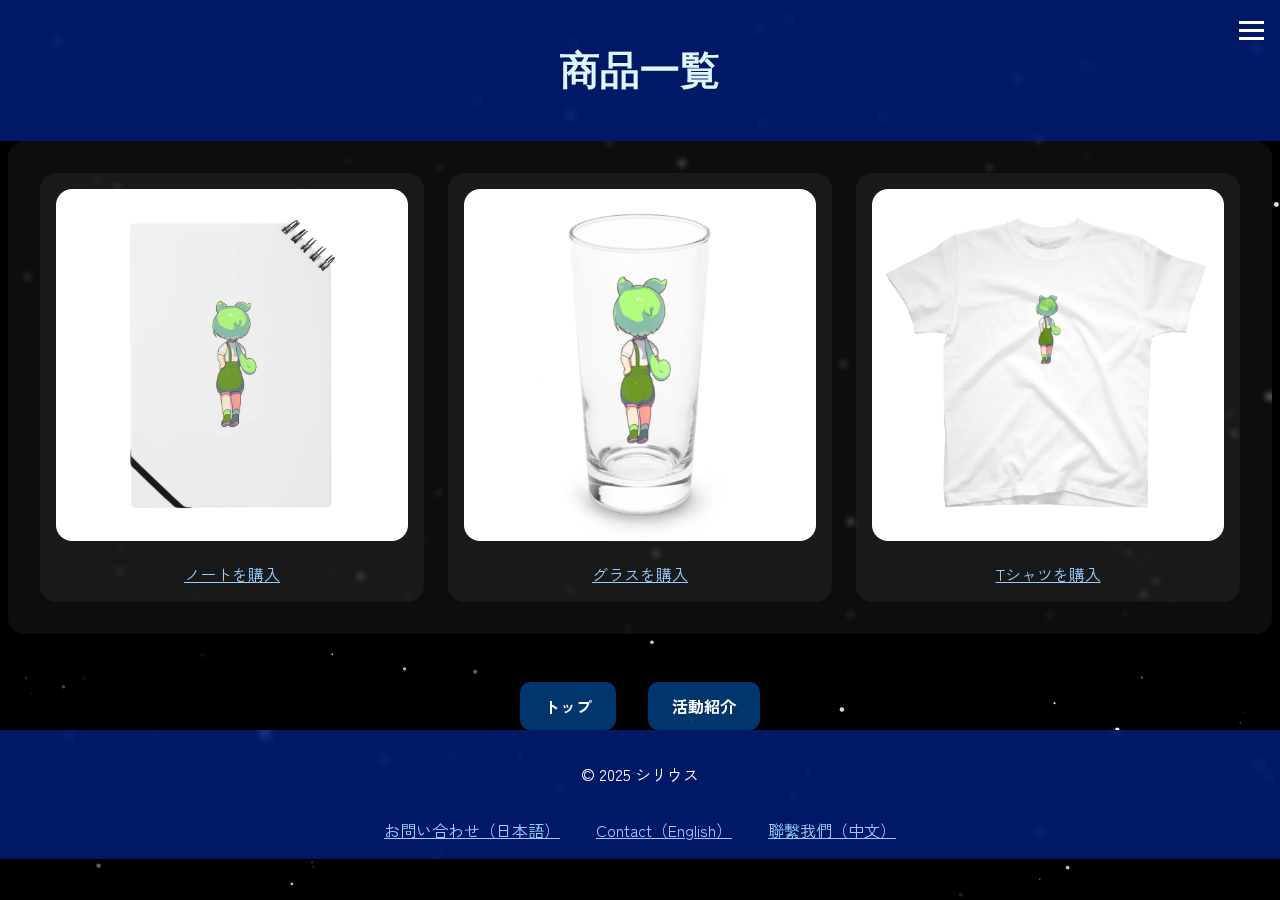
<file: products.html>
<!DOCTYPE html>
<html lang="ja">
<head>
  <meta charset="UTF-8" />
  <meta name="viewport" content="width=device-width, initial-scale=1.0" />
  <title>商品一覧 - シリウス</title>
  <link href="https://fonts.googleapis.com/css2?family=Zen+Kaku+Gothic+New:wght@400;700&display=swap" rel="stylesheet">
  <style>
    body {
      margin: 0;
      font-family: 'Zen Kaku Gothic New', sans-serif;
      background: #000;
      color: #fff;
      overflow-x: hidden;
    }
    canvas#starCanvas {
      position: fixed;
      top: 0;
      left: 0;
      z-index: -1;
    }
    .hamburger {
      position: fixed;
      top: 1rem;
      right: 1rem;
      cursor: pointer;
      z-index: 10;
    }
    .hamburger div {
      width: 25px;
      height: 3px;
      background-color: #fff;
      margin: 5px 0;
    }
    .menu {
      position: fixed;
      top: 0;
      right: 0;
      background-color: rgba(0, 0, 50, 0.9);
      padding: 1rem;
      display: none;
      flex-direction: column;
      gap: 1rem;
      z-index: 9;
    }
    .menu a {
      color: #99ccff;
      text-decoration: none;
    }
    header, footer {
      text-align: center;
      background-color: rgba(0, 60, 255, 0.4);
      padding: 1rem;
      backdrop-filter: blur(5px);
    }
    header h1 {
      font-family: 'Cinzel Decorative', cursive;
      font-size: 2.5rem;
      color: #e0f7ff;
    }
    .products {
      display: grid;
      grid-template-columns: repeat(auto-fit, minmax(200px, 1fr));
      gap: 1.5rem;
      padding: 2rem;
      max-width: 1200px;
      margin: auto;
      background-color: rgba(255, 255, 255, 0.05);
      border-radius: 1rem;
      backdrop-filter: blur(3px);
    }
    .product {
      text-align: center;
      background-color: rgba(255, 255, 255, 0.05);
      border-radius: 1rem;
      padding: 1rem;
      transition: transform 0.3s;
    }
    .product:hover {
      transform: scale(1.05);
    }
    .product img {
      max-width: 100%;
      border-radius: 1rem;
    }
    .product a {
      display: block;
      margin-top: 1rem;
      color: #99ccff;
      text-decoration: underline;
    }
    footer .contact {
      margin-top: 2rem;
    }
    footer .contact a {
      display: inline-block;
      margin: 0 1rem;
      color: #99ccff;
      text-decoration: underline;
    }
        .page-links {
      margin-top: 3rem;
      display: flex;
      justify-content: center;
      gap: 2rem;
    }
    .page-links a {
      padding: 0.75rem 1.5rem;
      background-color: rgba(0, 90, 180, 0.6);
      color: #fff;
      border-radius: 10px;
      text-decoration: none;
      font-weight: bold;
      transition: background-color 0.3s ease;
    }
    .page-links a:hover {
      background-color: rgba(0, 90, 180, 0.9);
    }
    footer .contact {
      margin-top: 2rem;
    }
    footer .contact a {
      display: inline-block;
      margin: 0 1rem;
      color: #99ccff;
      text-decoration: underline;
    }
  </style>
</head>
<body>
  <canvas id="starCanvas"></canvas>
  <div class="hamburger" onclick="toggleMenu()">
    <div></div>
    <div></div>
    <div></div>
  </div>
  <div class="menu" id="menu">
    <a href="index.html">トップ</a>
    <a href="products.html">商品一覧</a>
    <a href="about.html">活動紹介</a>
  </div>

  <header>
    <h1>商品一覧</h1>
  </header>
  <main class="products">
    <div class="product">
      <img src="images/note.jpg" alt="ノート">
      <a href="https://suzuri.jp/oragecraft/17827633/note/m/white" target="_blank">ノートを購入</a>
    </div>
    <div class="product">
      <img src="images/glass.jpg" alt="グラス">
      <a href="https://suzuri.jp/oragecraft/17827633/long-sized-water-glass/l/clear" target="_blank">グラスを購入</a>
    </div>
    <div class="product">
      <img src="images/tshirt.jpg" alt="Tシャツ">
      <a href="https://suzuri.jp/oragecraft/17827633/t-shirt/s/white" target="_blank">Tシャツを購入</a>
  </main>
      </div>
        <div class="page-links">
      <a href="index.html">トップ</a>
      <a href="about.html">活動紹介</a>
    </div>
  <footer>
    <p>&copy; 2025 シリウス</p>
    <div class="contact">
      <a href="https://docs.google.com/forms/d/e/1FAIpQLSeaFQ3x_vnI6os9WlIc4g2kFEj_LpCdZw_Kuh1UBqUAp4X8Ew/viewform?usp=dialog" target="_blank">お問い合わせ（日本語）</a>
      <a href="https://docs.google.com/forms/d/e/1FAIpQLScgiUO5y_0LG7MERZUA0afHsacAKu45lCltPOWCKoPpz6LJ8g/viewform?usp=dialog" target="_blank">Contact（English）</a>
      <a href="https://docs.google.com/forms/d/e/1FAIpQLSfEso4Woko9L49lGNuN-T2UI6636eEyitnP-KhA2xziEl9klA/viewform?usp=dialog" target="_blank">聯繫我們（中文）</a>
    </div>
  </footer>

  <script>
    function toggleMenu() {
      const menu = document.getElementById('menu');
      menu.style.display = menu.style.display === 'flex' ? 'none' : 'flex';
    }

    const starCanvas = document.getElementById('starCanvas');
    const ctxStars = starCanvas.getContext('2d');
    let stars = [];
    let meteors = [];

    function initStars() {
      stars = [];
      for (let i = 0; i < 200; i++) {
        stars.push({
          x: Math.random() * window.innerWidth,
          y: Math.random() * window.innerHeight,
          size: Math.random() * 2 + 0.5,
          speed: Math.random() * 0.5 + 0.2,
          alpha: Math.random(),
          flickerSpeed: Math.random() * 0.02 + 0.01
        });
      }
    }

    function drawStars() {
      ctxStars.clearRect(0, 0, starCanvas.width, starCanvas.height);
      for (let star of stars) {
        ctxStars.beginPath();
        ctxStars.arc(star.x, star.y, star.size, 0, Math.PI * 2);
        ctxStars.fillStyle = `rgba(255,255,255,${star.alpha})`;
        ctxStars.fill();
      }
      for (let meteor of meteors) {
        ctxStars.beginPath();
        ctxStars.moveTo(meteor.x, meteor.y);
        ctxStars.lineTo(meteor.x - meteor.speedX * 5, meteor.y - meteor.speedY * 5);
        ctxStars.strokeStyle = `rgba(150, 200, 255, ${meteor.opacity})`;
        ctxStars.lineWidth = meteor.size;
        ctxStars.stroke();
      }
    }

    function moveStars() {
      for (let star of stars) {
        star.y += star.speed;
        if (star.y > window.innerHeight) {
          star.y = 0;
          star.x = Math.random() * window.innerWidth;
        }
        star.alpha += star.flickerSpeed;
        if (star.alpha >= 1 || star.alpha <= 0.3) {
          star.flickerSpeed *= -1;
        }
      }
      for (let i = meteors.length - 1; i >= 0; i--) {
        const meteor = meteors[i];
        meteor.x += meteor.speedX;
        meteor.y += meteor.speedY;
        meteor.opacity -= 0.02;
        if (meteor.opacity <= 0) {
          meteors.splice(i, 1);
        }
      }
    }

    function createMeteor() {
      const startX = Math.random() * window.innerWidth;
      meteors.push({
        x: startX,
        y: 0,
        size: Math.random() * 1 + 0.5,
        speedX: Math.random() * 4 + 15,
        speedY: Math.random() * 4 + 15,
        opacity: 1
      });
      setTimeout(createMeteor, Math.random() * 5000 + 4000);
    }

    function animateStars() {
      drawStars();
      moveStars();
      requestAnimationFrame(animateStars);
    }

    function resizeCanvas() {
      starCanvas.width = window.innerWidth;
      starCanvas.height = window.innerHeight;
    }

    window.addEventListener('resize', resizeCanvas);

    resizeCanvas();
    initStars();
    animateStars();
    createMeteor();
  </script>
</body>
</html>
</file>
<file: css/style.css>
body {
  margin: 0;
  font-family: 'Zen Kaku Gothic New', sans-serif;
  background: #000;
  color: #fff;
  overflow-x: hidden;
}

canvas#starCanvas {
  position: fixed;
  top: 0;
  left: 0;
  z-index: -1;
}

.hamburger {
  position: fixed;
  top: 1rem;
  right: 1rem;
  z-index: 30;
  width: 32px;
  height: 28px;
  background: transparent;
  border: none;
  cursor: pointer;
  display: flex;
  flex-direction: column;
  justify-content: space-between;
  padding: 0;
}

.hamburger span {
  display: block;
  height: 4px;
  background: #fff;
  border-radius: 2px;
}

.menu {
  position: fixed;
  top: 0;
  right: 0;
  padding: 1.5rem;
  background-color: rgba(0, 60, 100, 0.95);
  display: none;
  flex-direction: column;
  gap: 1.5rem;
  z-index: 20;
  min-width: 200px;
  padding-top: 5rem; /* ハンバーガーと重ならないように */
}

.menu a {
  color: #99ccff;
  text-decoration: none;
  font-weight: bold;
  font-size: 1.1rem;
}

.menu.active {
  display: flex;
}

header,
footer {
  text-align: center;
  background-color: rgba(0, 60, 255, 0.4);
  padding: 1rem;
  backdrop-filter: blur(5px);
}

header h1 {
  font-family: 'Cinzel Decorative', cursive;
  font-size: 2.5rem;
  color: #e0f7ff;
}

main {
  padding: 2rem;
  max-width: 900px;
  margin: auto;
  background-color: rgba(255, 255, 255, 0.05);
  border-radius: 1rem;
  backdrop-filter: blur(3px);
}

main h2 {
  border-bottom: 2px solid #99ccff;
  padding-bottom: 0.5rem;
}

.page-links {
  margin-top: 3rem;
  display: flex;
  justify-content: center;
  gap: 2rem;
  flex-wrap: wrap;
}

.page-links a {
  padding: 0.75rem 1.5rem;
  background-color: rgba(0, 90, 180, 0.6);
  color: #fff;
  border-radius: 10px;
  text-decoration: none;
  font-weight: bold;
  transition: background-color 0.3s ease;
}

.page-links a:hover {
  background-color: rgba(0, 90, 180, 0.9);
}

footer .contact {
  margin-top: 2rem;
}

footer .contact a {
  display: inline-block;
  margin: 0 1rem;
  color: #99ccff;
  text-decoration: underline;
}

/* レスポンシブ対応 */
@media (max-width: 600px) {
  main {
    padding: 1rem;
  }

  header h1 {
    font-size: 2rem;
  }

  .page-links {
    flex-direction: column;
    gap: 1rem;
  }
}
</file>
<file: style.css>
body {
  margin: 0;
  font-family: 'Zen Kaku Gothic New', sans-serif;
  background: #000;
  color: #fff;
  overflow-x: hidden;
}

canvas#starCanvas {
  position: fixed;
  top: 0;
  left: 0;
  z-index: -1;
}

.hamburger {
  position: fixed;
  top: 1rem;
  right: 1rem;
  z-index: 30;
  width: 32px;
  height: 28px;
  background: transparent;
  border: none;
  cursor: pointer;
  display: flex;
  flex-direction: column;
  justify-content: space-between;
  padding: 0;
}

.hamburger span {
  display: block;
  height: 4px;
  background: #fff;
  border-radius: 2px;
}

.menu {
  position: fixed;
  top: 0;
  right: 0;
  padding: 1.5rem;
  background-color: rgba(0, 60, 100, 0.95);
  display: none;
  flex-direction: column;
  gap: 1.5rem;
  z-index: 20;
  min-width: 200px;
  padding-top: 5rem; /* ハンバーガーと重ならないように */
}

.menu a {
  color: #99ccff;
  text-decoration: none;
  font-weight: bold;
  font-size: 1.1rem;
}

.menu.active {
  display: flex;
}

header,
footer {
  text-align: center;
  background-color: rgba(0, 60, 255, 0.4);
  padding: 1rem;
  backdrop-filter: blur(5px);
}

header h1 {
  font-family: 'Cinzel Decorative', cursive;
  font-size: 2.5rem;
  color: #e0f7ff;
}

main {
  padding: 2rem;
  max-width: 900px;
  margin: auto;
  background-color: rgba(255, 255, 255, 0.05);
  border-radius: 1rem;
  backdrop-filter: blur(3px);
}

main h2 {
  border-bottom: 2px solid #99ccff;
  padding-bottom: 0.5rem;
}

.page-links {
  margin-top: 3rem;
  display: flex;
  justify-content: center;
  gap: 2rem;
  flex-wrap: wrap;
}

.page-links a {
  padding: 0.75rem 1.5rem;
  background-color: rgba(0, 90, 180, 0.6);
  color: #fff;
  border-radius: 10px;
  text-decoration: none;
  font-weight: bold;
  transition: background-color 0.3s ease;
}

.page-links a:hover {
  background-color: rgba(0, 90, 180, 0.9);
}

footer .contact {
  margin-top: 2rem;
}

footer .contact a {
  display: inline-block;
  margin: 0 1rem;
  color: #99ccff;
  text-decoration: underline;
}

/* レスポンシブ対応 */
@media (max-width: 600px) {
  main {
    padding: 1rem;
  }

  header h1 {
    font-size: 2rem;
  }

  .page-links {
    flex-direction: column;
    gap: 1rem;
  }
}
.product-list {
  display: flex;
  flex-wrap: wrap;
  justify-content: space-between;
  gap: 1rem;
  margin-top: 2rem;
}

.product {
  flex: 1 1 calc(33.333% - 1rem); /* 3列表示 */
  box-sizing: border-box;
  background: #fff;
  padding: 1rem;
  border-radius: 8px;
  text-align: center;
}

.product img {
  max-width: 100%;
  height: auto;
  display: block;
  margin: 0 auto;
  border-radius: 6px;
}
</file>
